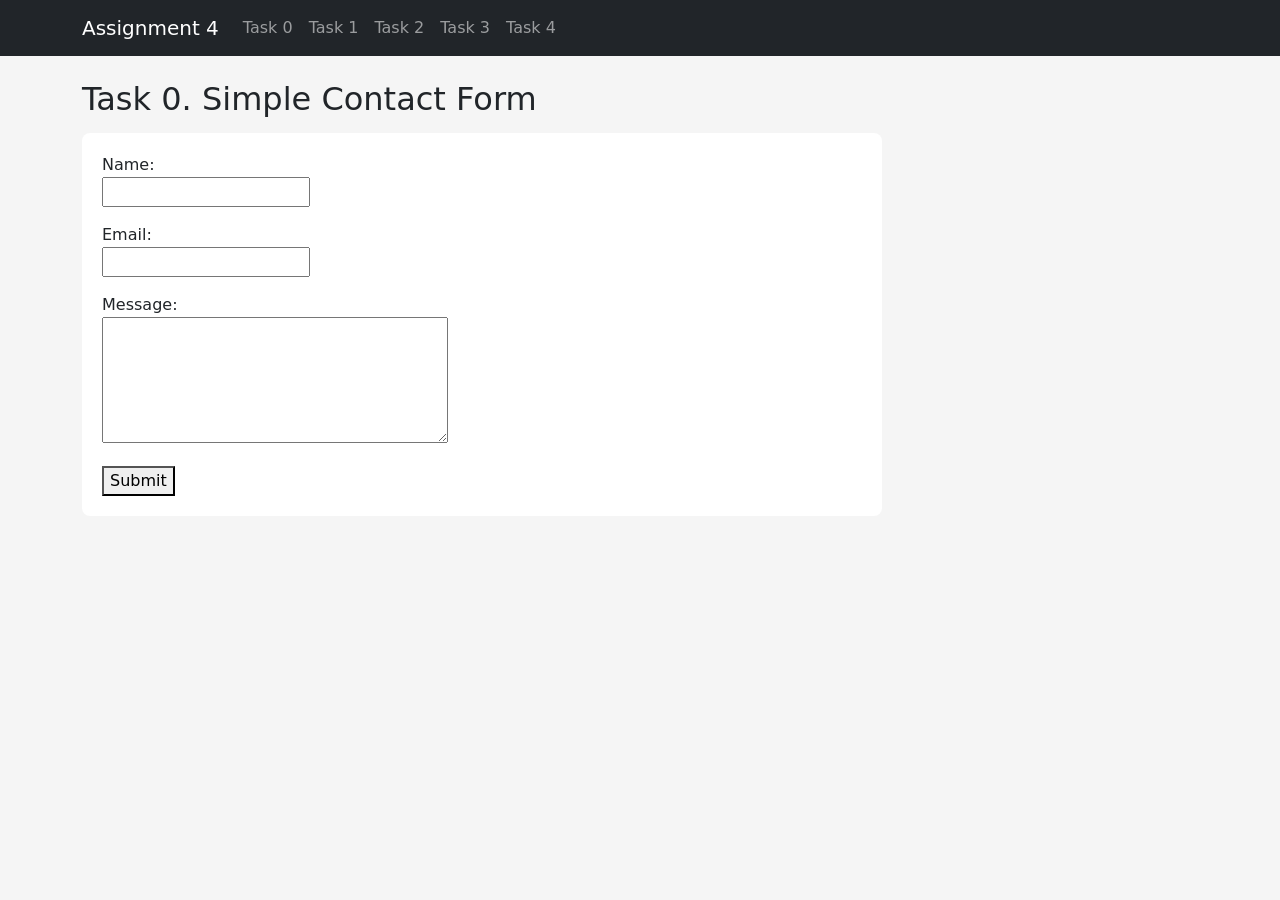
<file: index.html>
<!DOCTYPE html>
<html lang="en">
<head>
  <meta charset="UTF-8">
  <meta name="viewport" content="width=device-width, initial-scale=1.0">
  <link href="https://cdn.jsdelivr.net/npm/bootstrap@5.3.3/dist/css/bootstrap.min.css" rel="stylesheet">
  <link rel="stylesheet" href="style.css">
  <title>Task 0 - Simple Contact Form</title>
</head>
<body>
<nav class="navbar navbar-expand-lg navbar-dark bg-dark">
  <div class="container">
    <a class="navbar-brand" href="index.html">Assignment 4</a>
    <button class="navbar-toggler" type="button" data-bs-toggle="collapse" data-bs-target="#menu">
      <span class="navbar-toggler-icon"></span>
    </button>
    <div class="collapse navbar-collapse" id="menu">
      <ul class="navbar-nav">
        <li class="nav-item"><a class="nav-link" href="index.html">Task 0</a></li>
        <li class="nav-item"><a class="nav-link" href="task1.html">Task 1</a></li>
        <li class="nav-item"><a class="nav-link" href="task2.html">Task 2</a></li>
        <li class="nav-item"><a class="nav-link" href="task3.html">Task 3</a></li>
        <li class="nav-item"><a class="nav-link" href="task4.html">Task 4</a></li>
      </ul>
    </div>
  </div>
</nav>

<div class="container mt-4">
  <h2>Task 0. Simple Contact Form</h2>

  <form>
    <p>
      <label for="name">Name:</label><br>
      <input type="text" id="name" name="name">
    </p>
    <p>
      <label for="email">Email:</label><br>
      <input type="email" id="email" name="email">
    </p>
    <p>
      <label for="message">Message:</label><br>
      <textarea id="message" name="message" rows="5" cols="40"></textarea>
    </p>
    <button type="submit">Submit</button>
  </form>
</div>

<script src="https://cdn.jsdelivr.net/npm/bootstrap@5.3.3/dist/js/bootstrap.bundle.min.js"></script>
</body>
</html>
</file>
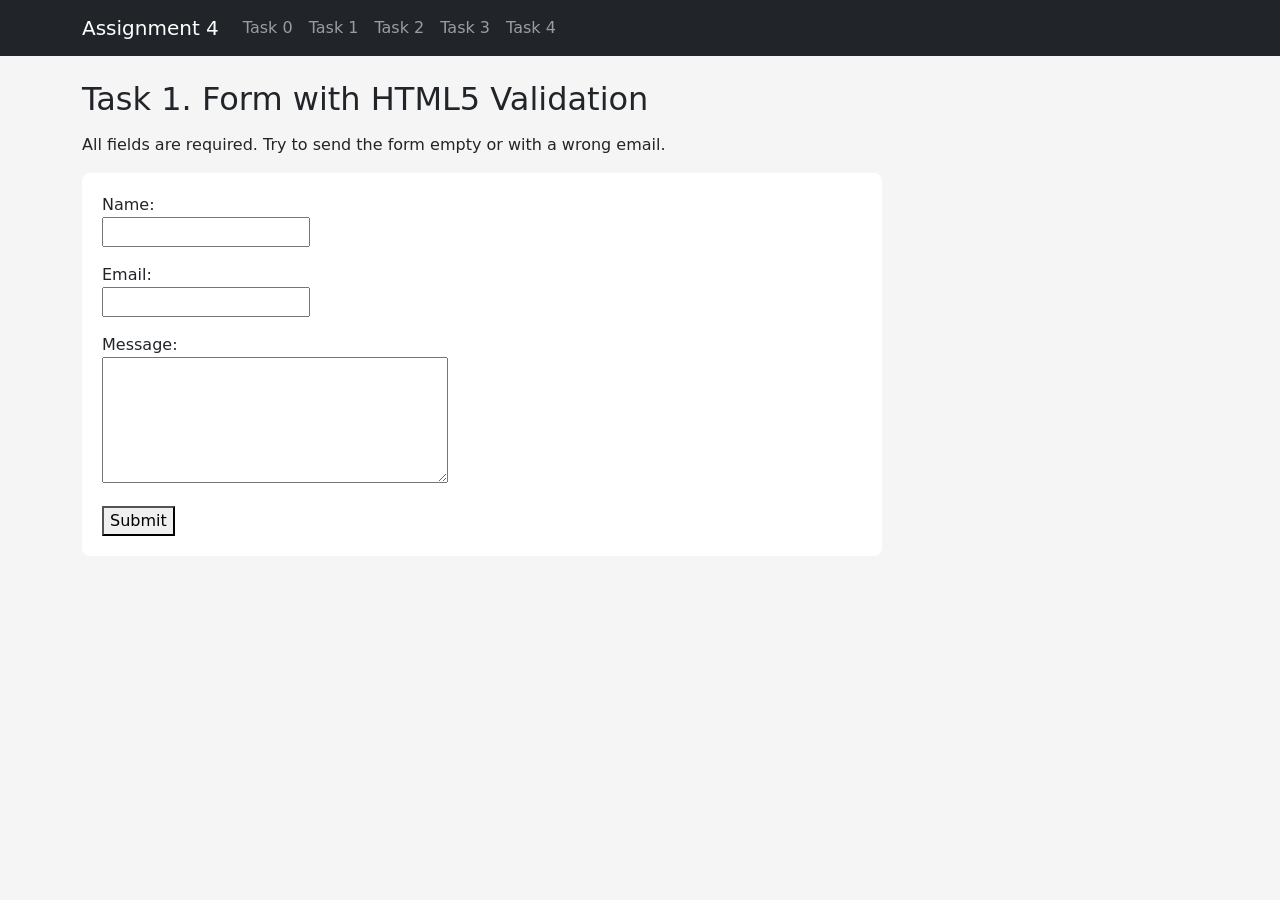
<file: task1.html>
<!DOCTYPE html>
<html lang="en">
<head>
  <meta charset="UTF-8">
  <meta name="viewport" content="width=device-width, initial-scale=1.0">
  <link href="https://cdn.jsdelivr.net/npm/bootstrap@5.3.3/dist/css/bootstrap.min.css" rel="stylesheet">
  <link rel="stylesheet" href="style.css">
  <title>Task 1 - HTML5 Validation</title>
</head>
<body>
<nav class="navbar navbar-expand-lg navbar-dark bg-dark">
  <div class="container">
    <a class="navbar-brand" href="index.html">Assignment 4</a>
    <button class="navbar-toggler" type="button" data-bs-toggle="collapse" data-bs-target="#menu">
      <span class="navbar-toggler-icon"></span>
    </button>
    <div class="collapse navbar-collapse" id="menu">
      <ul class="navbar-nav">
        <li class="nav-item"><a class="nav-link" href="index.html">Task 0</a></li>
        <li class="nav-item"><a class="nav-link" href="task1.html">Task 1</a></li>
        <li class="nav-item"><a class="nav-link" href="task2.html">Task 2</a></li>
        <li class="nav-item"><a class="nav-link" href="task3.html">Task 3</a></li>
        <li class="nav-item"><a class="nav-link" href="task4.html">Task 4</a></li>
      </ul>
    </div>
  </div>
</nav>

<div class="container mt-4">
  <h2>Task 1. Form with HTML5 Validation</h2>
  <p>All fields are required. Try to send the form empty or with a wrong email.</p>

  <form>
    <p>
      <label for="name">Name:</label><br>
      <input type="text" id="name" name="name" required minlength="2" maxlength="30">
    </p>
    <p>
      <label for="email">Email:</label><br>
      <input type="email" id="email" name="email" required>
    </p>
    <p>
      <label for="message">Message:</label><br>
      <textarea id="message" name="message" rows="5" cols="40" required maxlength="300"></textarea>
    </p>
    <button type="submit">Submit</button>
  </form>
</div>

<script src="https://cdn.jsdelivr.net/npm/bootstrap@5.3.3/dist/js/bootstrap.bundle.min.js"></script>
</body>
</html>
</file>
<file: style.css>
body {
  background-color: #f5f5f5;
}

h2 {
  margin-bottom: 15px;
}

form {
  background-color: white;
  padding: 20px;
  border-radius: 8px;
  max-width: 800px;
}
</file>
